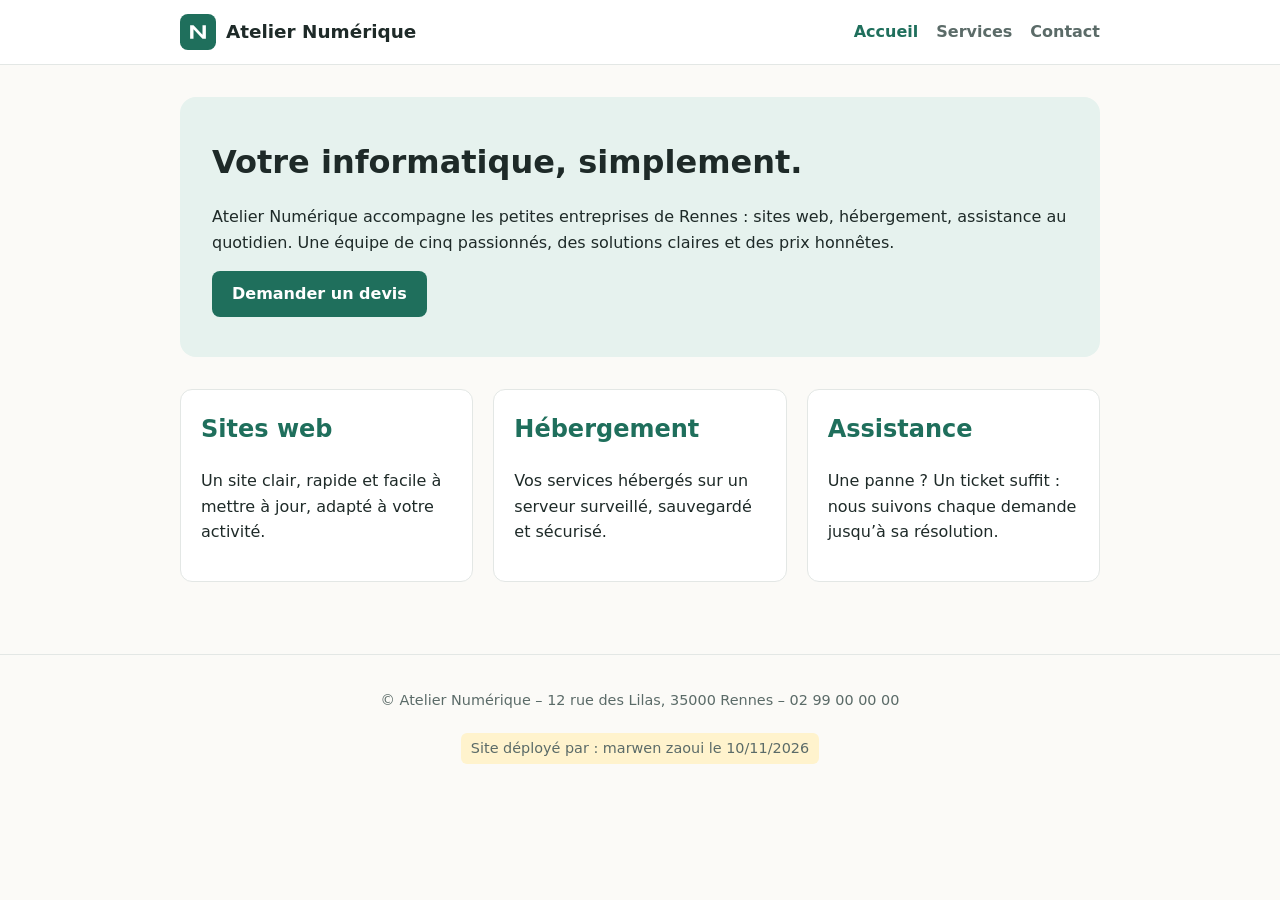
<file: index.html>
<!DOCTYPE html>
<html lang="fr">
<head>
<meta charset="UTF-8">
<meta name="viewport" content="width=device-width, initial-scale=1">
<title>Atelier Numérique – Accueil</title>
<meta name="description" content="Atelier Numérique, PME rennaise : création de sites web, hébergement et assistance informatique pour les petites entreprises.">
<link rel="stylesheet" href="css/style.css">
<link rel="icon" href="img/logo.svg" type="image/svg+xml">
</head>
<body>
<header><div class="bandeau">
<a class="marque" href="index.html"><img src="img/logo.svg" alt="Logo Atelier Numérique">Atelier Numérique</a>
<nav aria-label="Navigation principale">
<a href="index.html" aria-current="page">Accueil</a><a href="services.html">Services</a><a href="contact.html">Contact</a>
</nav></div></header>
<main>
<section class="hero">
<h1>Votre informatique, simplement.</h1>
<p>Atelier Numérique accompagne les petites entreprises de Rennes : sites web, hébergement, assistance au quotidien. Une équipe de cinq passionnés, des solutions claires et des prix honnêtes.</p>
<a class="bouton" href="contact.html">Demander un devis</a>
</section>
<section class="cartes">
<article class="carte"><h2>Sites web</h2><p>Un site clair, rapide et facile à mettre à jour, adapté à votre activité.</p></article>
<article class="carte"><h2>Hébergement</h2><p>Vos services hébergés sur un serveur surveillé, sauvegardé et sécurisé.</p></article>
<article class="carte"><h2>Assistance</h2><p>Une panne ? Un ticket suffit : nous suivons chaque demande jusqu’à sa résolution.</p></article>
</section>
</main>
<footer>
<p>© Atelier Numérique – 12 rue des Lilas, 35000 Rennes – 02 99 00 00 00</p>
<p><!-- À PERSONNALISER (livrable 2) : remplace par ton nom et la date du déploiement --><span class="signature">Site déployé par : marwen zaoui le 10/11/2026</span></p>
</footer>
</body>
</html>
</file>
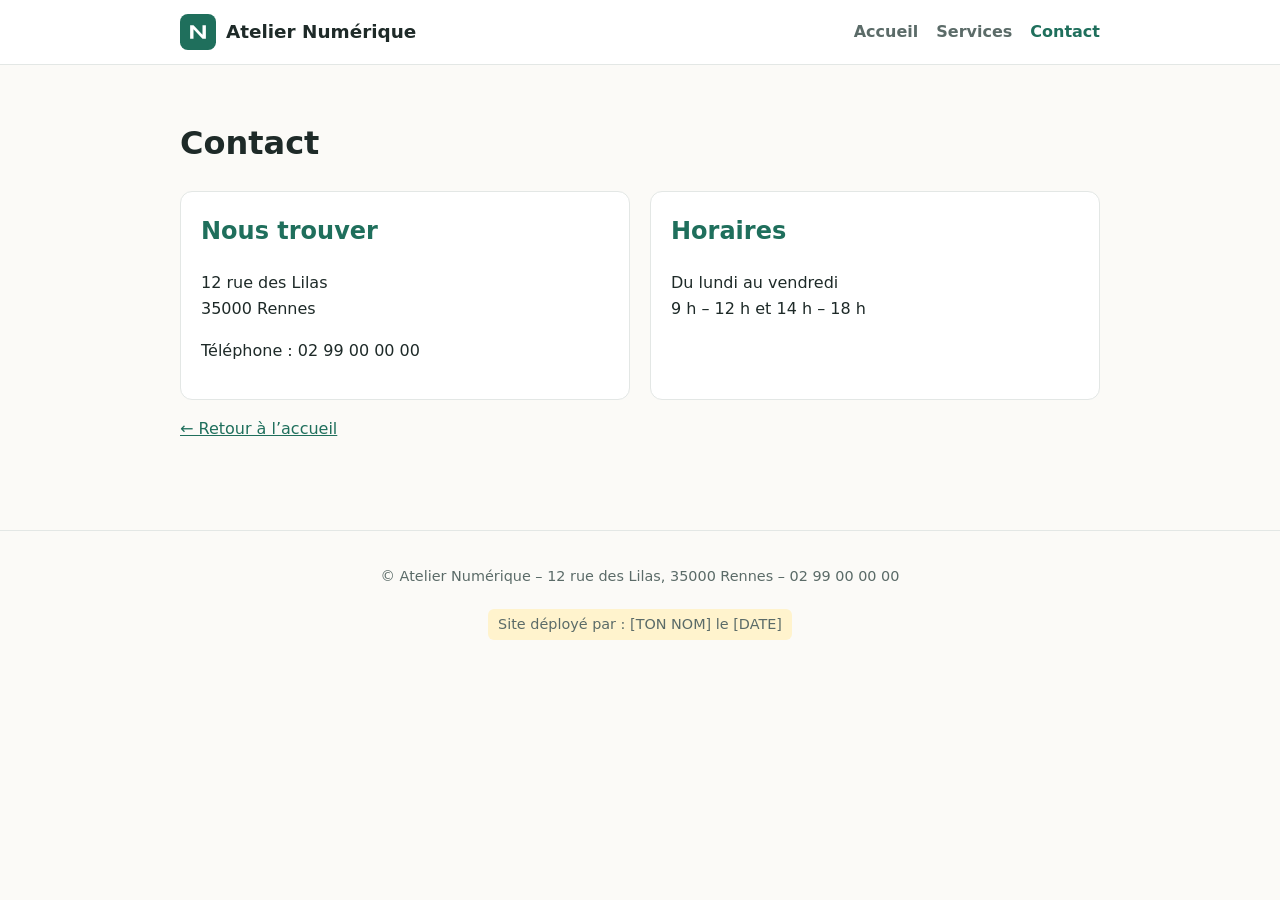
<file: contact.html>
<!DOCTYPE html>
<html lang="fr">
<head>
<meta charset="UTF-8">
<meta name="viewport" content="width=device-width, initial-scale=1">
<title>Atelier Numérique – Contact</title>
<meta name="description" content="Contactez Atelier Numérique : adresse, téléphone et horaires d’ouverture.">
<link rel="stylesheet" href="css/style.css">
<link rel="icon" href="img/logo.svg" type="image/svg+xml">
</head>
<body>
<header><div class="bandeau">
<a class="marque" href="index.html"><img src="img/logo.svg" alt="Logo Atelier Numérique">Atelier Numérique</a>
<nav aria-label="Navigation principale">
<a href="index.html">Accueil</a><a href="services.html">Services</a><a href="contact.html" aria-current="page">Contact</a>
</nav></div></header>
<main>
<h1>Contact</h1>
<div class="cartes">
<article class="carte"><h2>Nous trouver</h2><p>12 rue des Lilas<br>35000 Rennes</p><p>Téléphone : 02 99 00 00 00</p></article>
<article class="carte"><h2>Horaires</h2><p>Du lundi au vendredi<br>9 h – 12 h et 14 h – 18 h</p></article>
</div>
<p><a href="index.html">← Retour à l’accueil</a></p>
</main>
<footer>
<p>© Atelier Numérique – 12 rue des Lilas, 35000 Rennes – 02 99 00 00 00</p>
<p><!-- À PERSONNALISER (livrable 2) : remplace par ton nom et la date du déploiement --><span class="signature">Site déployé par : [TON NOM] le [DATE]</span></p>
</footer>
</body>
</html>
</file>
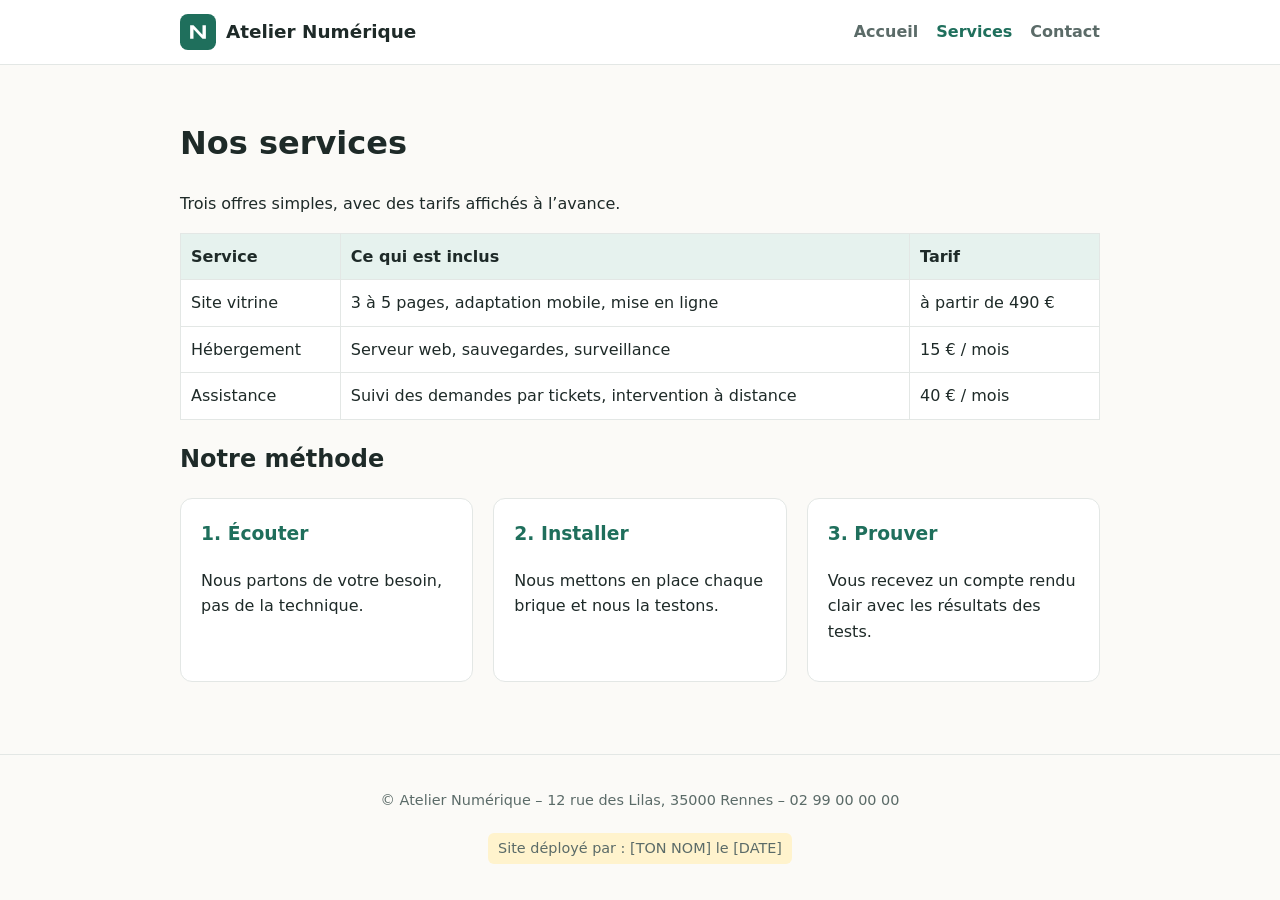
<file: services.html>
<!DOCTYPE html>
<html lang="fr">
<head>
<meta charset="UTF-8">
<meta name="viewport" content="width=device-width, initial-scale=1">
<title>Atelier Numérique – Nos services</title>
<meta name="description" content="Nos services : création de site web, hébergement, assistance informatique et suivi des demandes.">
<link rel="stylesheet" href="css/style.css">
<link rel="icon" href="img/logo.svg" type="image/svg+xml">
</head>
<body>
<header><div class="bandeau">
<a class="marque" href="index.html"><img src="img/logo.svg" alt="Logo Atelier Numérique">Atelier Numérique</a>
<nav aria-label="Navigation principale">
<a href="index.html">Accueil</a><a href="services.html" aria-current="page">Services</a><a href="contact.html">Contact</a>
</nav></div></header>
<main>
<h1>Nos services</h1>
<p>Trois offres simples, avec des tarifs affichés à l’avance.</p>
<table>
<thead><tr><th>Service</th><th>Ce qui est inclus</th><th>Tarif</th></tr></thead>
<tbody>
<tr><td>Site vitrine</td><td>3 à 5 pages, adaptation mobile, mise en ligne</td><td>à partir de 490 €</td></tr>
<tr><td>Hébergement</td><td>Serveur web, sauvegardes, surveillance</td><td>15 € / mois</td></tr>
<tr><td>Assistance</td><td>Suivi des demandes par tickets, intervention à distance</td><td>40 € / mois</td></tr>
</tbody>
</table>
<h2>Notre méthode</h2>
<div class="cartes">
<article class="carte"><h3>1. Écouter</h3><p>Nous partons de votre besoin, pas de la technique.</p></article>
<article class="carte"><h3>2. Installer</h3><p>Nous mettons en place chaque brique et nous la testons.</p></article>
<article class="carte"><h3>3. Prouver</h3><p>Vous recevez un compte rendu clair avec les résultats des tests.</p></article>
</div>
</main>
<footer>
<p>© Atelier Numérique – 12 rue des Lilas, 35000 Rennes – 02 99 00 00 00</p>
<p><!-- À PERSONNALISER (livrable 2) : remplace par ton nom et la date du déploiement --><span class="signature">Site déployé par : [TON NOM] le [DATE]</span></p>
</footer>
</body>
</html>
</file>
<file: css/style.css>
:root{--vert:#1f6f5c;--vert-clair:#e6f2ee;--texte:#1e2a28;--gris:#5b6b68;--fond:#fbfaf7}
*{box-sizing:border-box}
body{margin:0;font-family:system-ui,-apple-system,"Segoe UI",Roboto,sans-serif;color:var(--texte);background:var(--fond);line-height:1.6}
a{color:var(--vert)}
header{background:#fff;border-bottom:1px solid #e3e7e5}
.bandeau{max-width:960px;margin:0 auto;padding:14px 20px;display:flex;align-items:center;justify-content:space-between;flex-wrap:wrap;gap:12px}
.marque{display:flex;align-items:center;gap:10px;font-weight:700;font-size:1.15rem;color:var(--texte);text-decoration:none}
.marque img{width:36px;height:36px}
nav a{margin-left:18px;text-decoration:none;font-weight:600;color:var(--gris)}
nav a:hover,nav a[aria-current="page"]{color:var(--vert)}
main{max-width:960px;margin:0 auto;padding:32px 20px}
.hero{background:var(--vert-clair);border-radius:16px;padding:40px 32px;margin-bottom:32px}
.hero h1{margin:0 0 12px;font-size:2rem}
.bouton{display:inline-block;background:var(--vert);color:#fff;padding:10px 20px;border-radius:8px;text-decoration:none;font-weight:600}
.cartes{display:grid;grid-template-columns:repeat(auto-fit,minmax(250px,1fr));gap:20px}
.carte{background:#fff;border:1px solid #e3e7e5;border-radius:12px;padding:20px}
.carte h2,.carte h3{margin-top:0;color:var(--vert)}
table{border-collapse:collapse;width:100%;background:#fff}
th,td{border:1px solid #e3e7e5;padding:10px;text-align:left}
th{background:var(--vert-clair)}
footer{border-top:1px solid #e3e7e5;margin-top:40px;padding:20px;text-align:center;color:var(--gris);font-size:.9rem}
.signature{display:inline-block;margin-top:6px;padding:4px 10px;background:#fff3cd;border-radius:6px}
</file>
